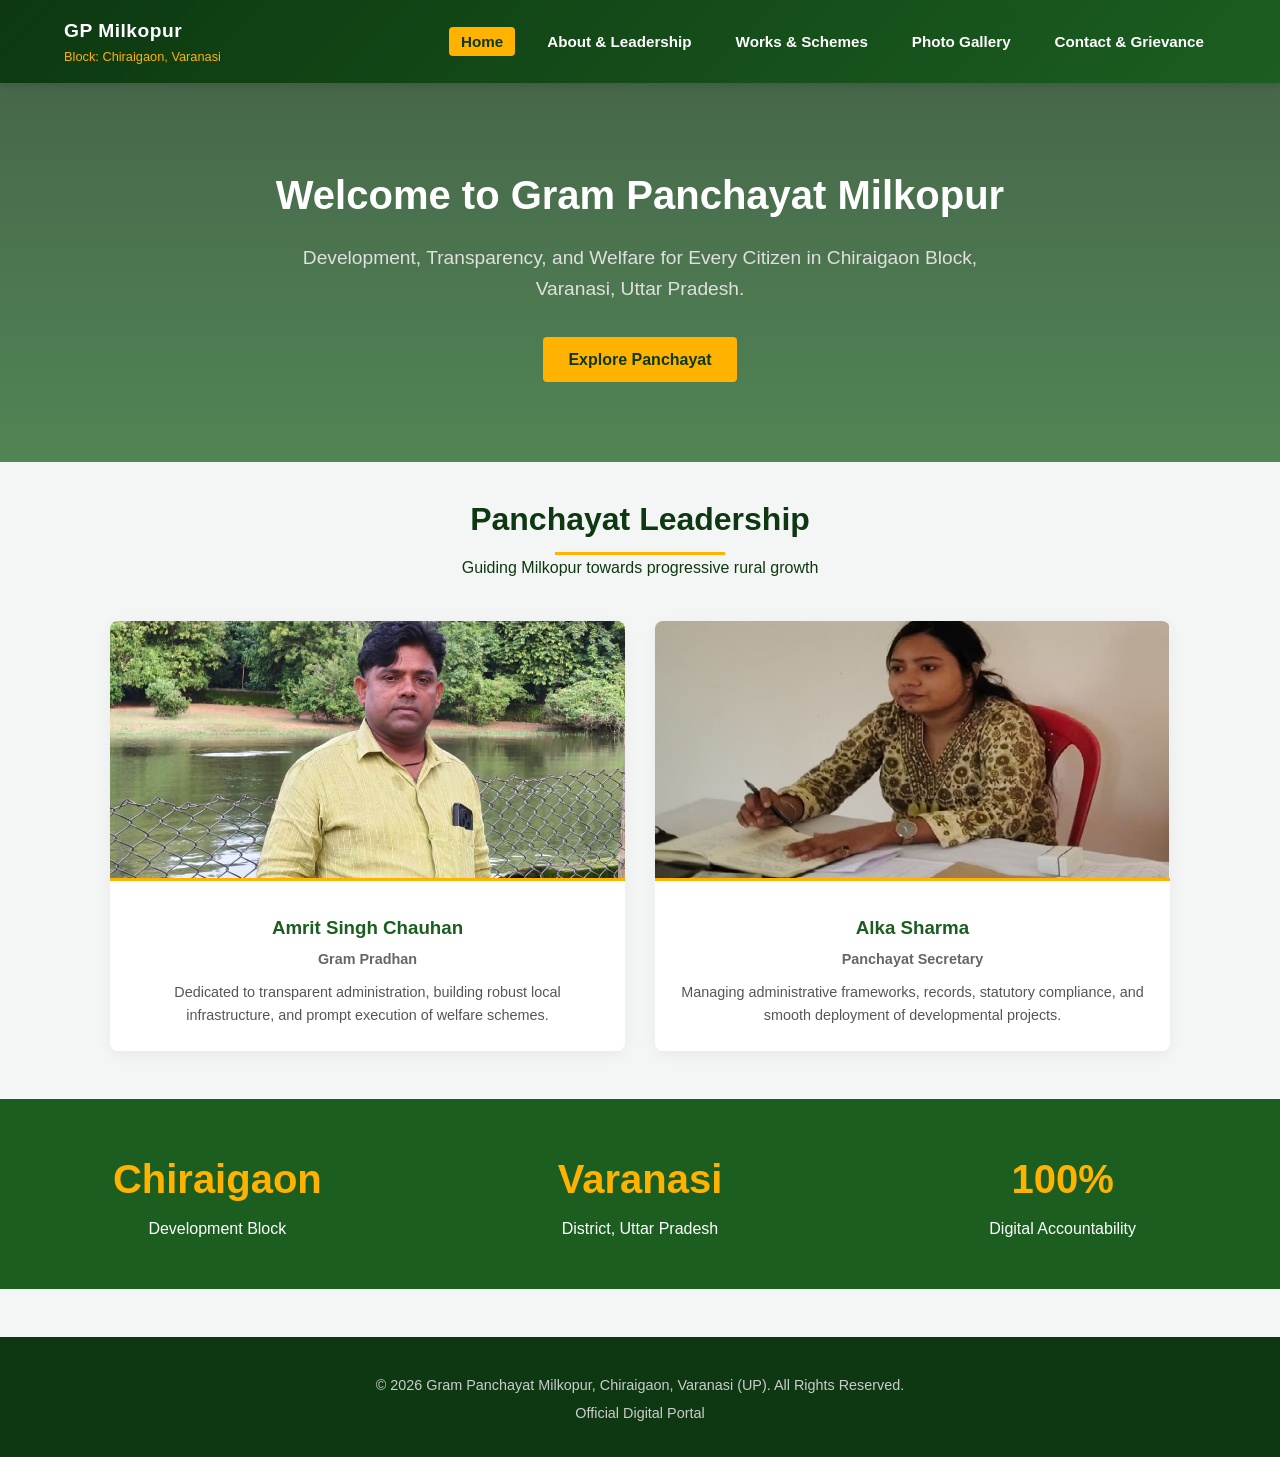
<file: index.html>
<!DOCTYPE html>
<html lang="en">
<head>
    <meta charset="UTF-8">
    <meta name="viewport" content="width=device-width, initial-scale=1.0">
    <title>Gram Panchayat Milkopur - Chiraigaon, Varanasi</title>
    <link rel="stylesheet" href="style.css">
</head>
<body>

    <!-- Header & Navbar -->
    <header>
        <div class="logo-area">
            <div class="logo-text">
                <h1>GP Milkopur</h1>
                <p>Block: Chiraigaon, Varanasi</p>
            </div>
        </div>
        <div class="menu-toggle" id="mobile-menu">&#9776;</div>
        <nav>
            <ul>
                <li><a href="index.html">Home</a></li>
                <li><a href="about.html">About & Leadership</a></li>
                <li><a href="services.html">Works & Schemes</a></li>
                <li><a href="gallery.html">Photo Gallery</a></li>
                <li><a href="contact.html">Contact & Grievance</a></li>
            </ul>
        </nav>
    </header>

    <!-- Hero Section -->
    <section class="hero">
        <h2>Welcome to Gram Panchayat Milkopur</h2>
        <p>Development, Transparency, and Welfare for Every Citizen in Chiraigaon Block, Varanasi, Uttar Pradesh.</p>
        <a href="about.html" class="btn">Explore Panchayat</a>
    </section>

    <!-- Leadership Section Preview -->
    <div class="container">
        <div class="section-title">
            <h2>Panchayat Leadership</h2>
            <p>Guiding Milkopur towards progressive rural growth</p>
        </div>

        <div class="leadership-grid">
            <div class="card">
                <img src="amrit.jpg" alt="Amrit Singh Chauhan">
                <div class="card-content">
                    <h3>Amrit Singh Chauhan</h3>
                    <div class="designation">Gram Pradhan</div>
                    <p>Dedicated to transparent administration, building robust local infrastructure, and prompt execution of welfare schemes.</p>
                </div>
            </div>

            <div class="card">
                <img src="alkamam.jpg" alt="Alka Sharma">
                <div class="card-content">
                    <h3>Alka Sharma</h3>
                    <div class="designation">Panchayat Secretary</div>
                    <p>Managing administrative frameworks, records, statutory compliance, and smooth deployment of developmental projects.</p>
                </div>
            </div>
        </div>
    </div>

    <!-- Quick Stats -->
    <div class="stats">
        <div class="stat-item">
            <h3>Chiraigaon</h3>
            <p>Development Block</p>
        </div>
        <div class="stat-item">
            <h3>Varanasi</h3>
            <p>District, Uttar Pradesh</p>
        </div>
        <div class="stat-item">
            <h3>100%</h3>
            <p>Digital Accountability</p>
        </div>
    </div>

    <!-- Footer -->
    <footer>
        <p>&copy; 2026 Gram Panchayat Milkopur, Chiraigaon, Varanasi (UP). All Rights Reserved.</p>
        <p>Official Digital Portal</p>
    </footer>

    <script src="script.js"></script>
</body>
</html>
</file>
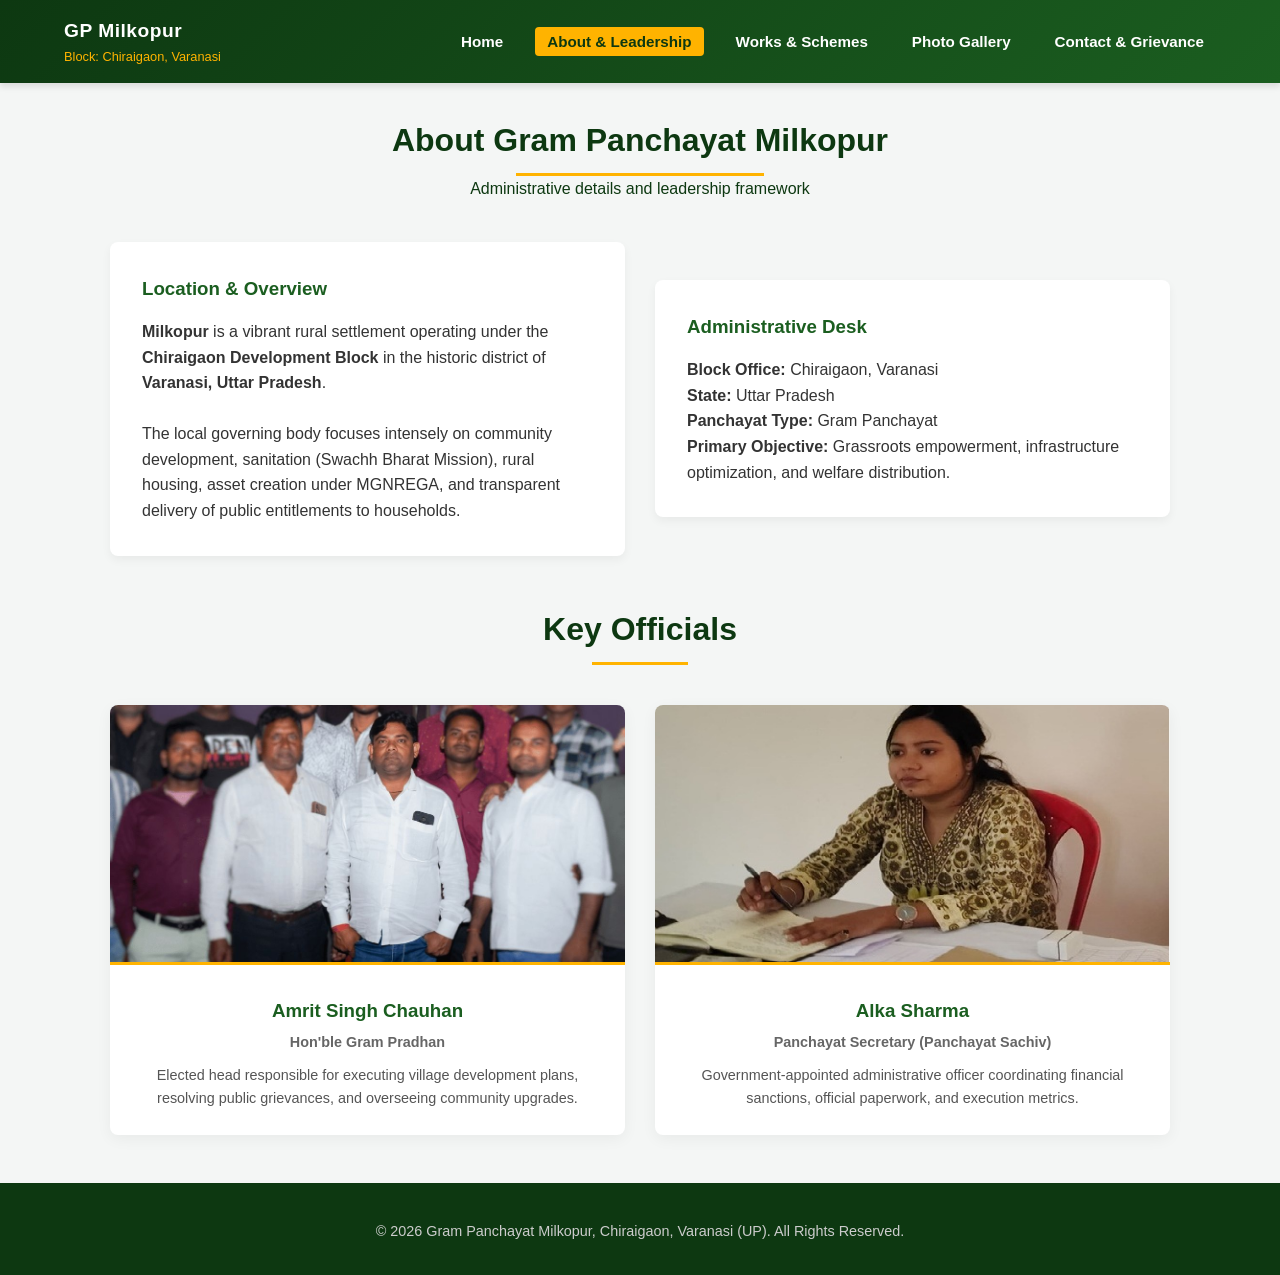
<file: about.html>
<!DOCTYPE html>
<html lang="en">
<head>
    <meta charset="UTF-8">
    <meta name="viewport" content="width=device-width, initial-scale=1.0">
    <title>About Us - Gram Panchayat Milkopur</title>
    <link rel="stylesheet" href="style.css">
</head>
<body>

    <header>
        <div class="logo-area">
            <div class="logo-text">
                <h1>GP Milkopur</h1>
                <p>Block: Chiraigaon, Varanasi</p>
            </div>
        </div>
        <div class="menu-toggle" id="mobile-menu">&#9776;</div>
        <nav>
            <ul>
                <li><a href="index.html">Home</a></li>
                <li><a href="about.html">About & Leadership</a></li>
                <li><a href="services.html">Works & Schemes</a></li>
                <li><a href="gallery.html">Photo Gallery</a></li>
                <li><a href="contact.html">Contact & Grievance</a></li>
            </ul>
        </nav>
    </header>

    <div class="container">
        <div class="section-title">
            <h2>About Gram Panchayat Milkopur</h2>
            <p>Administrative details and leadership framework</p>
        </div>

        <div class="grid-2" style="margin-bottom: 3rem;">
            <div class="info-box">
                <h3>Location & Overview</h3>
                <p><strong>Milkopur</strong> is a vibrant rural settlement operating under the <strong>Chiraigaon Development Block</strong> in the historic district of <strong>Varanasi, Uttar Pradesh</strong>.</p>
                <br>
                <p>The local governing body focuses intensely on community development, sanitation (Swachh Bharat Mission), rural housing, asset creation under MGNREGA, and transparent delivery of public entitlements to households.</p>
            </div>
            <div class="info-box">
                <h3>Administrative Desk</h3>
                <p><strong>Block Office:</strong> Chiraigaon, Varanasi</p>
                <p><strong>State:</strong> Uttar Pradesh</p>
                <p><strong>Panchayat Type:</strong> Gram Panchayat</p>
                <p><strong>Primary Objective:</strong> Grassroots empowerment, infrastructure optimization, and welfare distribution.</p>
            </div>
        </div>

        <div class="section-title">
            <h2>Key Officials</h2>
        </div>

        <div class="leadership-grid">
            <div class="card">
                <img src="1_3.jpg" alt="Amrit Singh Chauhan">
                <div class="card-content">
                    <h3>Amrit Singh Chauhan</h3>
                    <div class="designation">Hon'ble Gram Pradhan</div>
                    <p>Elected head responsible for executing village development plans, resolving public grievances, and overseeing community upgrades.</p>
                </div>
            </div>

            <div class="card">
                <img src="alkamam.jpg" alt="Alka Sharma">
                <div class="card-content">
                    <h3>Alka Sharma</h3>
                    <div class="designation">Panchayat Secretary (Panchayat Sachiv)</div>
                    <p>Government-appointed administrative officer coordinating financial sanctions, official paperwork, and execution metrics.</p>
                </div>
            </div>
        </div>
    </div>

    <footer>
        <p>&copy; 2026 Gram Panchayat Milkopur, Chiraigaon, Varanasi (UP). All Rights Reserved.</p>
    </footer>

    <script src="script.js"></script>
</body>
</html>
</file>
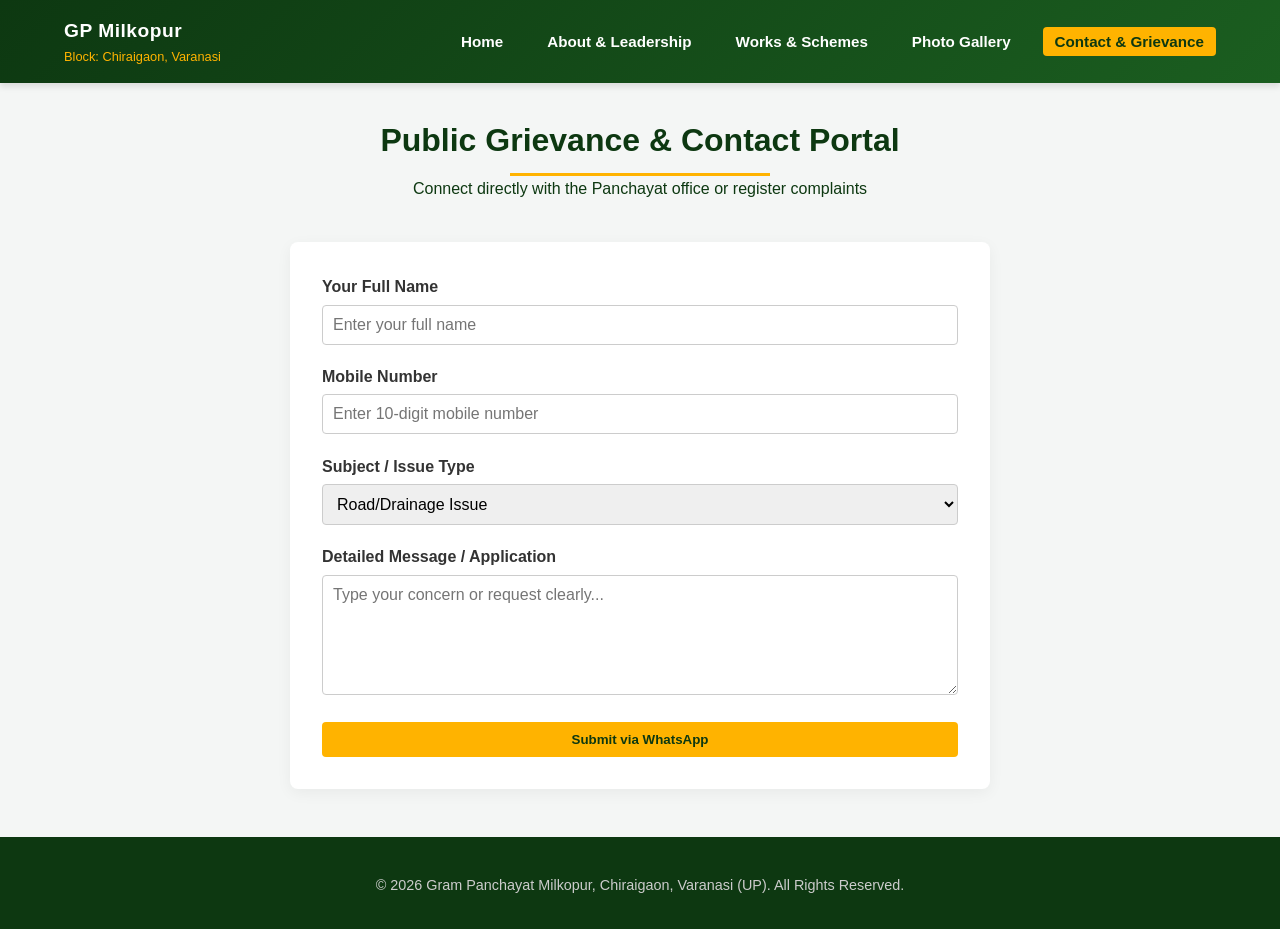
<file: contact.html>
<!DOCTYPE html>
<html lang="en">
<head>
    <meta charset="UTF-8">
    <meta name="viewport" content="width=device-width, initial-scale=1.0">
    <title>Contact & Grievance - Gram Panchayat Milkopur</title>
    <link rel="stylesheet" href="style.css">
</head>
<body>

    <header>
        <div class="logo-area">
            <div class="logo-text">
                <h1>GP Milkopur</h1>
                <p>Block: Chiraigaon, Varanasi</p>
            </div>
        </div>
        <div class="menu-toggle" id="mobile-menu">&#9776;</div>
        <nav>
            <ul>
                <li><a href="index.html">Home</a></li>
                <li><a href="about.html">About & Leadership</a></li>
                <li><a href="services.html">Works & Schemes</a></li>
                <li><a href="gallery.html">Photo Gallery</a></li>
                <li><a href="contact.html">Contact & Grievance</a></li>
            </ul>
        </nav>
    </header>

    <div class="container">
        <div class="section-title">
            <h2>Public Grievance & Contact Portal</h2>
            <p>Connect directly with the Panchayat office or register complaints</p>
        </div>

        <form id="grievanceForm">
            <div class="form-group">
                <label for="name">Your Full Name</label>
                <input type="text" id="name" required placeholder="Enter your full name">
            </div>

            <div class="form-group">
                <label for="phone">Mobile Number</label>
                <input type="tel" id="phone" required placeholder="Enter 10-digit mobile number">
            </div>

            <div class="form-group">
                <label for="category">Subject / Issue Type</label>
                <select id="category">
                    <option value="Road/Drainage Issue">Road/Drainage Issue</option>
                    <option value="Water Supply / Handpump Repair">Water Supply / Handpump Repair</option>
                    <option value="PMAY Housing Query">PMAY Housing Query</option>
                    <option value="General Grievance / Suggestion">General Grievance / Suggestion</option>
                </select>
            </div>

            <div class="form-group">
                <label for="message">Detailed Message / Application</label>
                <textarea id="message" required placeholder="Type your concern or request clearly..."></textarea>
            </div>
        
            <button type="submit" class="btn" style="width: 100%; border: none; cursor: pointer;">Submit via WhatsApp</button>
        </form>
    </div>

    <footer>
        <p>&copy; 2026 Gram Panchayat Milkopur, Chiraigaon, Varanasi (UP). All Rights Reserved.</p>
    </footer>

    <script src="script.js"></script>
    <script>
        // Wait for the page to fully load
            document.addEventListener('DOMContentLoaded', function() {
                
                // Find the form and listen for the submit action
                const form = document.getElementById('grievanceForm');
                
                if (form) {
                    form.addEventListener('submit', function(event) {
                        // 1. THIS strictly stops the page reload
                        event.preventDefault(); 
            
                        // 2. Get all the values from the form
                        const name = document.getElementById('name').value;
                        const phone = document.getElementById('phone').value;
                        const category = document.getElementById('category').value;
                        const message = document.getElementById('message').value;
            
                        // 3. Format the message for WhatsApp
                        const whatsappText = `*New Grievance / Contact Request*%0A%0A*Name:* ${name}%0A*Mobile:* ${phone}%0A*Subject:* ${category}%0A*Message:* ${message}`;
            
                        // 4. Your WhatsApp Number
                        const whatsappNumber = "918303959362";
            
                        // 5. Create the final WhatsApp URL
                        const whatsappURL = `https://wa.me/${whatsappNumber}?text=${whatsappText}`;
            
                        // 6. Open WhatsApp in a new tab/window
                        window.open(whatsappURL, '_blank');
                    });
                }
            });
    </script>
</body>
</html>
</file>
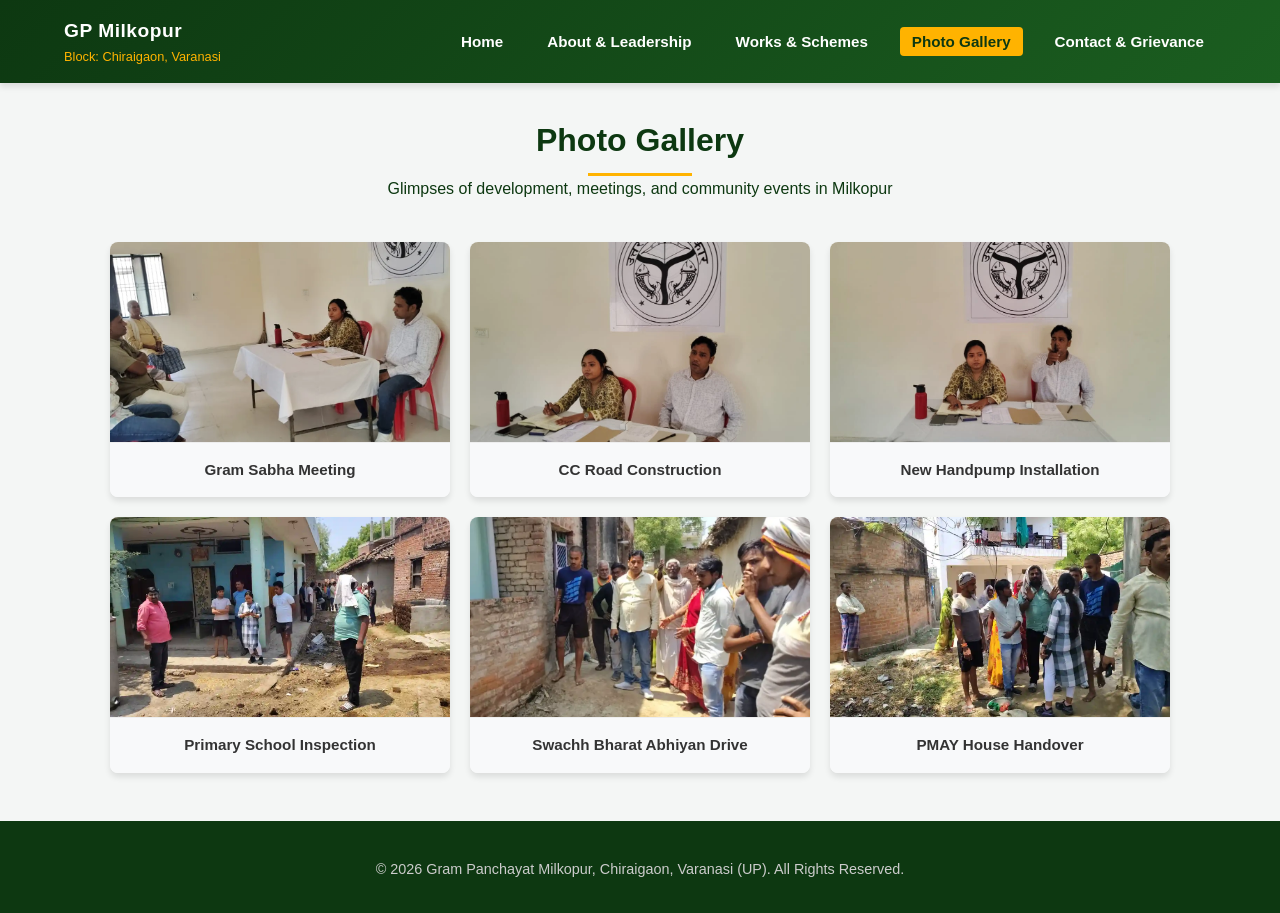
<file: gallery.html>
<!DOCTYPE html>
<html lang="en">
<head>
    <meta charset="UTF-8">
    <meta name="viewport" content="width=device-width, initial-scale=1.0">
    <title>Photo Gallery - Gram Panchayat Milkopur</title>
    <link rel="stylesheet" href="style.css">
</head>
<body>

    <!-- Header & Navbar -->
    <header>
        <div class="logo-area">
            <div class="logo-text">
                <h1>GP Milkopur</h1>
                <p>Block: Chiraigaon, Varanasi</p>
            </div>
        </div>
        <div class="menu-toggle" id="mobile-menu">&#9776;</div>
        <nav>
            <ul>
                <li><a href="index.html">Home</a></li>
                <li><a href="about.html">About & Leadership</a></li>
                <li><a href="services.html">Works & Schemes</a></li>
                <li><a href="gallery.html">Photo Gallery</a></li>
                <li><a href="contact.html">Contact & Grievance</a></li>
            </ul>
        </nav>
    </header>

    <!-- Main Content -->
    <div class="container">
        <div class="section-title">
            <h2>Photo Gallery</h2>
            <p>Glimpses of development, meetings, and community events in Milkopur</p>
        </div>

        <!-- Gallery Grid -->
        <div class="gallery-grid">
            <!-- Image 1 -->
            <div class="gallery-item">
                <img src="images/gallery/1.webp" alt="Gram Sabha Meeting">
                <div class="gallery-caption">Gram Sabha Meeting</div>
            </div>
            
            <!-- Image 2 -->
            <div class="gallery-item">
                <img src="images/gallery/2.webp" alt="CC Road Construction">
                <div class="gallery-caption">CC Road Construction</div>
            </div>

            <!-- Image 3 -->
            <div class="gallery-item">
                <img src="images/gallery/3.webp" alt="Handpump Installation">
                <div class="gallery-caption">New Handpump Installation</div>
            </div>

            <!-- Image 4 -->
            <div class="gallery-item">
                <img src="images/gallery/4.webp" alt="Primary School Inspection">
                <div class="gallery-caption">Primary School Inspection</div>
            </div>

            <!-- Image 5 -->
            <div class="gallery-item">
                <img src="images/gallery/5.webp" alt="Swachh Bharat Cleanliness Drive">
                <div class="gallery-caption">Swachh Bharat Abhiyan Drive</div>
            </div>

            <!-- Image 6 -->
            <div class="gallery-item">
                <img src="images/gallery/6.webp" alt="PMAY Housing Handover">
                <div class="gallery-caption">PMAY House Handover</div>
            </div>
        </div>
    </div>

    <!-- Footer -->
    <footer>
        <p>&copy; 2026 Gram Panchayat Milkopur, Chiraigaon, Varanasi (UP). All Rights Reserved.</p>
    </footer>

    <script src="script.js"></script>
</body>
</html>
</file>
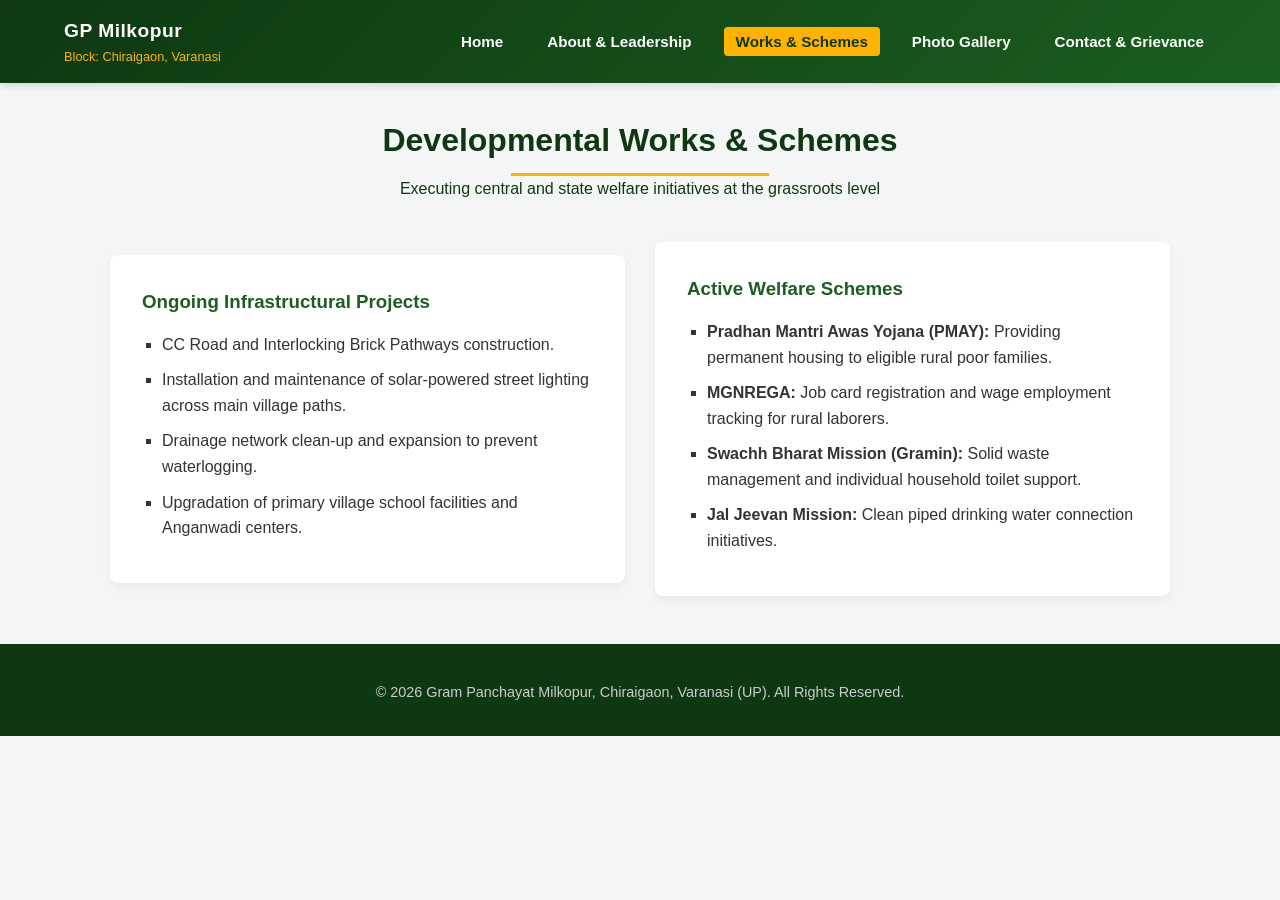
<file: services.html>
<!DOCTYPE html>
<html lang="en">
<head>
    <meta charset="UTF-8">
    <meta name="viewport" content="width=device-width, initial-scale=1.0">
    <title>Works & Schemes - Gram Panchayat Milkopur</title>
    <link rel="stylesheet" href="style.css">
</head>
<body>

    <header>
        <div class="logo-area">
            <div class="logo-text">
                <h1>GP Milkopur</h1>
                <p>Block: Chiraigaon, Varanasi</p>
            </div>
        </div>
        <div class="menu-toggle" id="mobile-menu">&#9776;</div>
        <nav>
            <ul>
                <li><a href="index.html">Home</a></li>
                <li><a href="about.html">About & Leadership</a></li>
                <li><a href="services.html">Works & Schemes</a></li>
                <li><a href="gallery.html">Photo Gallery</a></li>
                <li><a href="contact.html">Contact & Grievance</a></li>
            </ul>
        </nav>
    </header>

    <div class="container">
        <div class="section-title">
            <h2>Developmental Works & Schemes</h2>
            <p>Executing central and state welfare initiatives at the grassroots level</p>
        </div>

        <div class="grid-2">
            <div class="info-box">
                <h3>Ongoing Infrastructural Projects</h3>
                <ul>
                    <li>CC Road and Interlocking Brick Pathways construction.</li>
                    <li>Installation and maintenance of solar-powered street lighting across main village paths.</li>
                    <li>Drainage network clean-up and expansion to prevent waterlogging.</li>
                    <li>Upgradation of primary village school facilities and Anganwadi centers.</li>
                </ul>
            </div>

            <div class="info-box">
                <h3>Active Welfare Schemes</h3>
                <ul>
                    <li><strong>Pradhan Mantri Awas Yojana (PMAY):</strong> Providing permanent housing to eligible rural poor families.</li>
                    <li><strong>MGNREGA:</strong> Job card registration and wage employment tracking for rural laborers.</li>
                    <li><strong>Swachh Bharat Mission (Gramin):</strong> Solid waste management and individual household toilet support.</li>
                    <li><strong>Jal Jeevan Mission:</strong> Clean piped drinking water connection initiatives.</li>
                </ul>
            </div>
        </div>
    </div>

    <footer>
        <p>&copy; 2026 Gram Panchayat Milkopur, Chiraigaon, Varanasi (UP). All Rights Reserved.</p>
    </footer>

    <script src="script.js"></script>
</body>
</html>
</file>
<file: style.css>
@import url("./styles.css")
</file>
